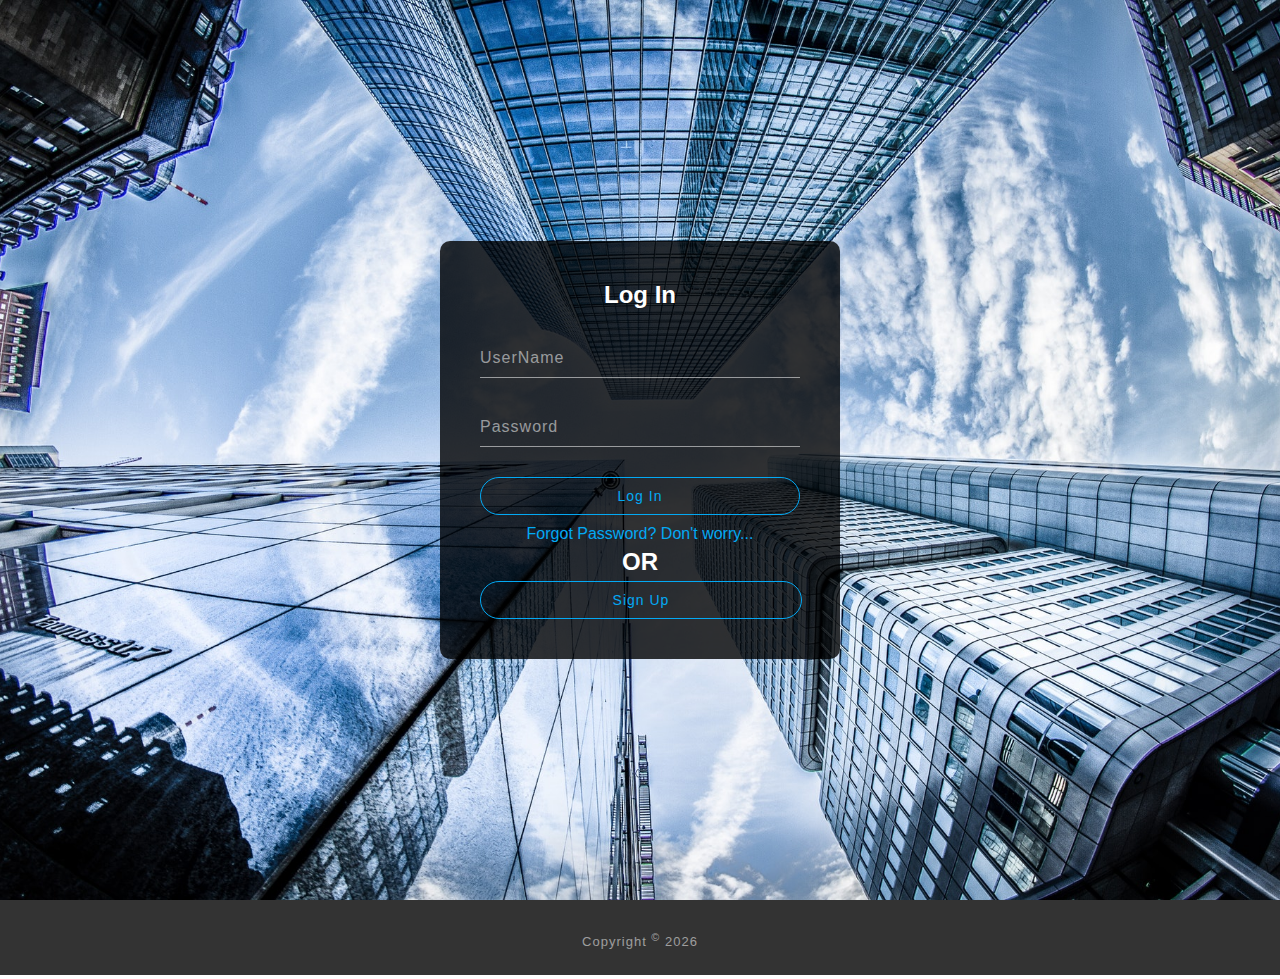
<file: index.html>
<!DOCTYPE html>
<html>
<head>
	<title>Transparent</title>
	<link rel="stylesheet" href="mystyle.css">
</head>
<body>
<div class="Box">
	<h2>Log In</h2>
<form>
	<div class="inputBox">
		<input type="text" name="" required="" title="UserName"><label>UserName</label>
	</div>
	<div class="inputBox">
		<input type="password" name="" required="" title="Password"><label>Password</label>
	</div>
	<input type="submit" name="" class="submit" title="LogIn" value="Log In"/>
	<div class="tooltip"><a href="forget.html" class="forget" >Forgot Password? Don't worry...</a>
	<span class="ftooltip">Have you forgotten your password? Don't worry Click Here</span></div>
	<h2 class="or">OR</h2>
	<a href="signup.html" class="submit" title="Sign Up">Sign Up</a>
	</div>
	<div class="copyright"></div>
</form>
<script>
	var cr = document.getElementsByClassName('copyright')[0];
	var yr = new Date().getFullYear();
	cr.innerHTML = "Copyright <sup>&copy;</sup> " + yr;
</script>
</body>
</html>
</file>
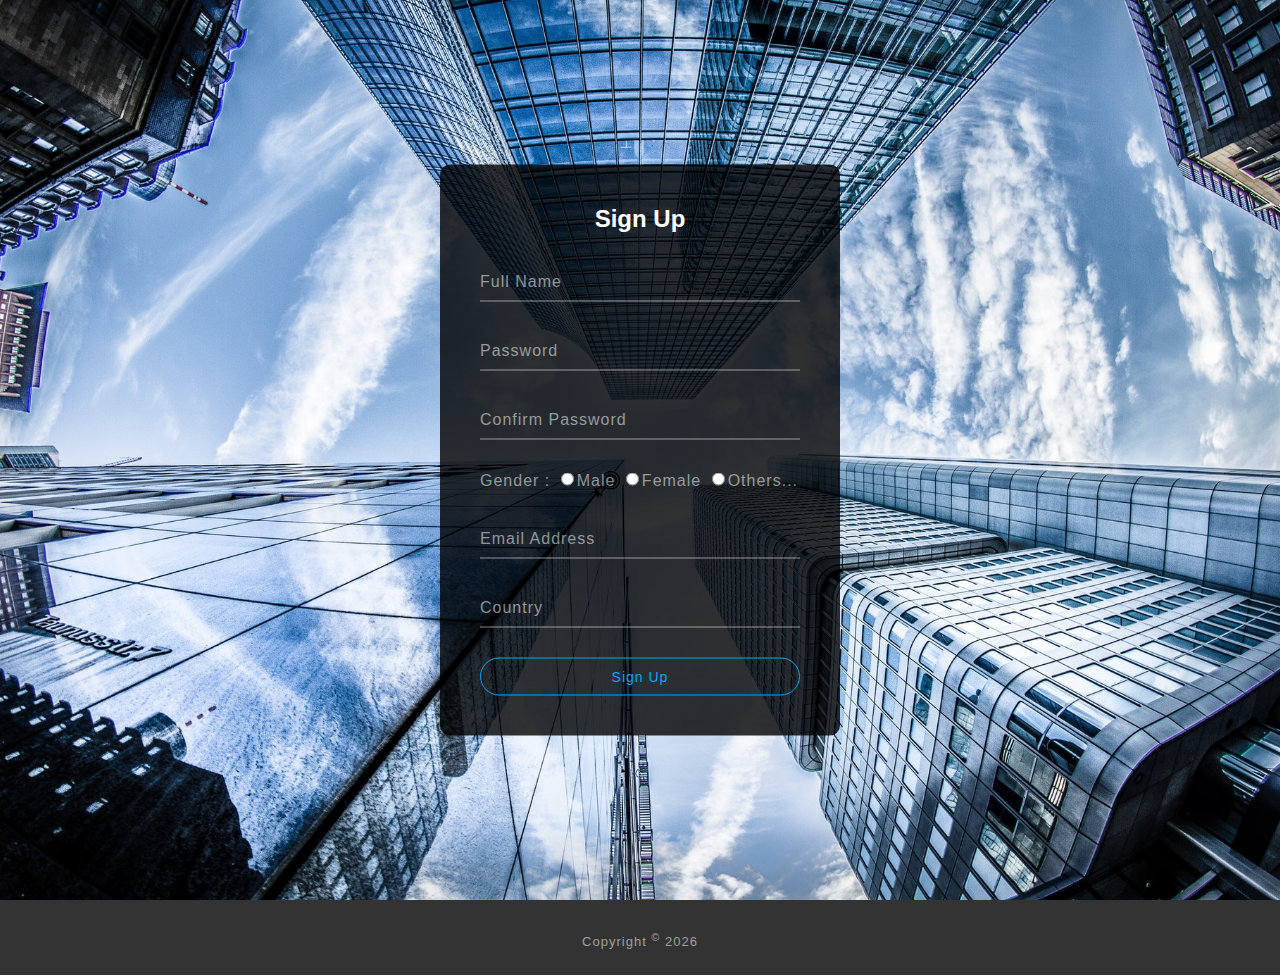
<file: signup.html>
<!DOCTYPE html>
<html>
<head>
	<link rel="stylesheet" type="text/css" href="mystyle.css">
	<title>Transparent | Sign Up</title>
</head>
<body>
<div class="Box">
	<h2>Sign Up</h2>
<form>
	<div class="inputBox">
		<input type="text" name="" required="" title="UserName"><label>Full Name</label>
	</div>
	<div class="inputBox">
		<input type="password" name="" required="" title="Password"><label>Password</label>
	</div>
	<div class="inputBox">
		<input type="password" required="" title="Confirm Password"><label>Confirm Password</label>
	</div>
	<div class="gender">
		<label>Gender :</label>
		<label><input type="radio" name="gender" >Male</label>
		<label><input type="radio" name="gender">Female</label>
		<label><input type="radio" name="gender">Others...</label>
	</div>
	<div class="inputBox">
		<input type="email" name="" required="" title="Email Address"><label>Email Address</label>
	</div>
	<div class="inputBox">
		<input type="text" name="" required="" title="Country Name"><label>Country</label>
	</div>
	
	<input type="submit" class="submit" value="Sign Up" title="Sign Up">
	</div>
	<div class="copyright"></div>
</form>
<script>
	var cr = document.getElementsByClassName('copyright')[0];
	var yr = new Date().getFullYear();
	cr.innerHTML = "Copyright <sup>&copy;</sup> " + yr;
</script>
</body>
</html>
</file>
<file: mystyle.css>
body
{
	margin: 0;
	padding: 0;
	background: url(bg.jpeg) no-repeat fixed center;
	background-size: cover;
	font-family: sans-serif;
}
::selection
{
	background-color: #03A9F4;
	color:#fff;
}
.Box
{
	position: absolute;
	top: 50%;
	left: 50%;
	width: 400px;
	padding: 40px;
	transform: translate(-50%,-50%);
	background-size: cover;
	background-color: rgba(0,0,0,.8);
	box-sizing: border-box;
	border-radius: 10px;
	z-index: 1;
	transition: .5s;
}
.Box:hover
{
	box-shadow: 0 15px 25px rgba(0,0,0,.5);
}
.Box h2
{
	margin: 0 0 30px;
	padding: 0;
	color:#fff;
	text-align: center;
}
.Box .inputBox
{
	position: relative;
}
.Box .inputBox input
{
	border:0;
	font-size: 16px;
	border-bottom: 1px solid #fff8;
	outline:none;
	background:transparent;
	color:#fff;
	letter-spacing: 1px;
	margin-bottom: 30px;
	width: 100%;
	padding: 10px 0;
	transition: .5s;
}
.Box .inputBox label
{
	position: absolute;
	top: 0;
	left: 0;
	letter-spacing: 1px;
	padding: 10px 0;
	font-size: 16px;
	color: #fff8;
	pointer-events: none;
	transition: .5s;
}
.Box .inputBox input:focus,
.Box .inputBox input:valid
{
	border-bottom: 1px solid #03A9F4;
}
.Box .inputBox input:focus ~ label,
.Box .inputBox input:valid ~ label
{
	top: -18px;
	left: 0;
	font-size: 12px;
	color: #03A9F4;
}



.submit{
	text-decoration: none;
	text-align: center;
	display: block;
	font-size: 14px;
	width: 100%;
	background: transparent;
	color: #03A9F4;
	letter-spacing: 1px;
	border: 1px solid #03A9F4;
	outline: none;
	border-radius: 30px;
	cursor:pointer;
	padding: 10px 0;
	transition: .5s;
}
.submit:hover,
.submit:focus
{
	background: #03A9F4;
	color: #fff;
	box-shadow: 0 15px 25px rgba(0,0,0,.5);
}
.tooltip
{
	position: relative;
}
a.forget
{
	margin: 5px 0 0;
	text-decoration:none;
	color: #03A9F4;
	padding:5px 0 0 0;
	text-align: center;
	display: block;
}
a.forget:hover,
a.forget:focus
{
	border:none;
	outline: none;
	text-decoration: underline;
}
h2.or
{
	margin: 5px 0;
	padding: 0;
	color:#fff;
	text-align: center;
}
.ftooltip
{
	visibility: hidden;
	position: absolute;
}
a.forget:hover ~ .ftooltip,
a.forget:focus ~ .ftooltip
{
	visibility: visible;
	position: absolute;
	border:1px solid #fff;
	border-radius: 5px;
	padding: 5px;
	width: 100%;
	left: 0;
	top: 30px;
	color: #fff;
	background-color: #03A9F4;
	transition: .5s ease-in-out .5s;
}
.ftooltip::after
{
	content: '';
	border-width: 7px;
	border-style: solid;
	border-color: transparent transparent #fff;
	position: absolute;
	left: 75%;
	top: -15px;
}
.copyright
{
	font-size: 13px;
	position: absolute;
	background-color: #333;
	top: 100%;
	left: 0;
	bottom: 0;
	width: 100%;
	height: 75px;
	letter-spacing: 1px;
	color: #fff8;
	text-align: center;
	line-height: 75px;
}
.gender
{
	letter-spacing: 1px;
	margin-bottom: 30px;
}
.gender label
{
	color: #fff8;
}
.gender input[type="radio"]
{
	width: 13px;
	border-radius: 50px;
	height: 13px;
}
</file>
